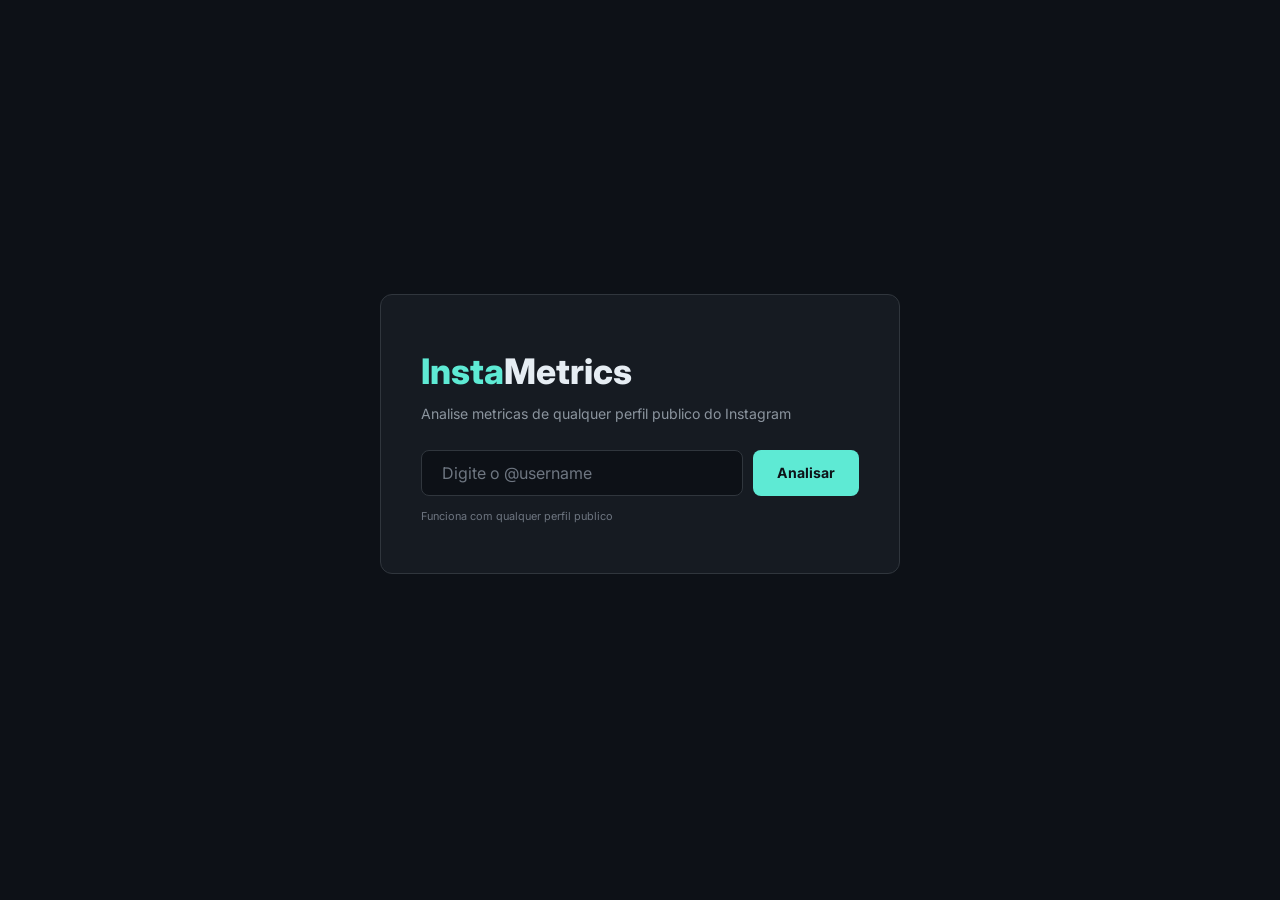
<file: index.html>
<!DOCTYPE html>
<html lang="pt-BR">
<head>
    <meta charset="UTF-8">
    <meta name="viewport" content="width=device-width, initial-scale=1.0">
    <title>InstaMetrics — Instagram Public Analytics</title>
    <meta name="description" content="Analise metricas reais de qualquer perfil publico do Instagram.">
    <link rel="icon" href="data:image/svg+xml,<svg xmlns='http://www.w3.org/2000/svg' viewBox='0 0 100 100'><rect rx='12' width='100' height='100' fill='%230d1117'/><text x='50' y='68' text-anchor='middle' font-size='52'>📊</text></svg>">
    <link rel="preconnect" href="https://fonts.googleapis.com">
    <link rel="preconnect" href="https://fonts.gstatic.com" crossorigin>
    <link rel="stylesheet" href="css/style.css">
    <script src="https://cdn.plot.ly/plotly-2.32.0.min.js"></script>
</head>
<body>
<div class="main" id="app">

    <header class="header">
        <div class="header-left">
            <span class="header-logo"><span>Insta</span>Metrics</span>
            <span class="header-badge">Analytics</span>
        </div>
        <div class="header-right">
            <input type="text" class="header-search" id="header-search" placeholder="@username">
            <button class="header-btn" id="header-btn">Analisar</button>
        </div>
    </header>

    <div class="hero" id="hero">
        <div class="hero-box" id="hero-box">
            <h1><span>Insta</span>Metrics</h1>
            <p class="subtitle">Analise metricas de qualquer perfil publico do Instagram</p>
            <div class="hero-form">
                <input type="text" class="hero-input" id="hero-input" placeholder="Digite o @username">
                <button class="hero-btn" id="hero-btn">Analisar</button>
            </div>
            <p class="hero-hint">Funciona com qualquer perfil publico</p>
            <div class="hero-loader"><div class="spinner"></div><span id="hero-loading-text">Buscando...</span></div>
        </div>
    </div>

    <div class="dashboard" id="dashboard">
        <div class="profile-bar" id="profile-bar"></div>
        <div class="status-bar" id="status-bar"></div>
        <nav class="nav" id="nav-tabs">
            <button class="nav-btn active" data-tab="overview">Visao Geral</button>
            <button class="nav-btn" data-tab="posts">Publicacoes</button>
        </nav>
        <section id="sec-overview" class="section active"></section>
        <section id="sec-posts" class="section"></section>
    </div>

    <footer class="footer">InstaMetrics v1.0 — Dados publicos do Instagram via Cloudflare Workers</footer>
</div>
<script src="js/charts.js"></script>
<script src="js/app.js"></script>
</body>
</html>
</file>
<file: css/style.css>
@import url('https://fonts.googleapis.com/css2?family=Inter:wght@300;400;500;600;700;800&family=JetBrains+Mono:wght@400;500;600;700&display=swap');

:root {
    --bg-page:#0d1117;--bg-card:#161b22;--bg-card-hover:#1c2129;--bg-input:#0d1117;
    --border:#30363d;--text-primary:#e6edf3;--text-secondary:#8b949e;--text-muted:#6e7681;
    --accent:#5eead4;--accent-dk:#2dd4bf;--accent-bg:rgba(94,234,212,.08);--accent-bd:rgba(94,234,212,.18);
    --accent-green:#3fb950;--accent-red:#f85149;--accent-blue:#58a6ff;--accent-yellow:#d29922;--accent-purple:#bc8cff;
    --font-sans:'Inter',-apple-system,sans-serif;--font-mono:'JetBrains Mono',monospace;
    --radius:12px;--radius-sm:8px;--shadow:0 2px 8px rgba(0,0,0,.3);
}

*,*::before,*::after{box-sizing:border-box;margin:0;padding:0}
body{font-family:var(--font-sans);background:var(--bg-page);color:var(--text-primary);line-height:1.6;min-height:100vh}
.main{max-width:1000px;margin:0 auto;padding:0 32px}

/* ═══ HEADER ═══ */
.header{border-bottom:1px solid var(--border);padding:14px 0;display:flex;align-items:center;justify-content:space-between;gap:12px;opacity:0;pointer-events:none;height:0;overflow:hidden;transition:all .5s ease}
.calculated .header{opacity:1;pointer-events:all;height:auto;padding:14px 0;position:sticky;top:0;z-index:100;background:var(--bg-page)}
.header-logo{font-family:var(--font-mono);font-size:1rem;font-weight:700}
.header-logo span{color:var(--accent)}
.header-badge{font-size:.6rem;font-weight:700;text-transform:uppercase;letter-spacing:.06em;background:var(--accent);color:var(--bg-page);padding:2px 7px;border-radius:4px;margin-left:8px}
.header-right{display:flex;align-items:center;gap:8px}
.header-search{background:var(--bg-input);border:1px solid var(--border);color:var(--text-primary);font-family:var(--font-sans);font-size:.8rem;padding:6px 12px;border-radius:6px;width:180px;outline:none;transition:border-color .15s}
.header-search:focus{border-color:var(--accent);box-shadow:0 0 0 2px rgba(94,234,212,.15)}
.header-search::placeholder{color:var(--text-muted)}
.header-btn{background:var(--accent);border:none;color:var(--bg-page);font-family:var(--font-sans);font-size:.75rem;font-weight:700;padding:6px 14px;border-radius:6px;cursor:pointer;transition:all .2s}
.header-btn:hover{filter:brightness(1.1);transform:translateY(-1px)}

/* ═══ HERO ═══ */
.hero{display:flex;align-items:center;justify-content:center;min-height:90vh;transition:all .4s ease}
.hero-box{background:var(--bg-card);border:1px solid var(--border);border-radius:var(--radius);padding:48px 40px;width:100%;max-width:520px;transition:transform .15s ease-out,opacity .4s ease,box-shadow .3s ease}
.hero-box.loading-state{pointer-events:none}
.hero-box.loading-state .hero-form,.hero-box.loading-state .hero-hint,.hero-box.loading-state .subtitle{opacity:.3}
.hero-box.loading-state .hero-loader{display:flex}
.hero-loader{display:none;align-items:center;gap:10px;margin-top:12px;font-size:.78rem;color:var(--text-secondary)}
.hero-loader .spinner{width:20px;height:20px;border-width:2px}
.hero-box h1{font-size:2.2rem;font-weight:800;margin-bottom:4px;text-align:left}
.hero-box h1 span{color:var(--accent)}
.hero-box .subtitle{color:var(--text-secondary);font-size:.88rem;margin-bottom:24px;text-align:left;transition:opacity .3s}
.hero-form{display:flex;gap:10px;margin-bottom:12px;width:100%;transition:opacity .3s}
.hero-input{background:var(--bg-input);border:1px solid var(--border);color:var(--text-primary);font-family:var(--font-sans);font-size:1rem;padding:12px 20px;border-radius:var(--radius-sm);flex:1;outline:none;transition:border-color .15s}
.hero-input:focus{border-color:var(--accent);box-shadow:0 0 0 3px rgba(94,234,212,.12)}
.hero-input::placeholder{color:var(--text-muted)}
.hero-btn{background:var(--accent);border:none;color:var(--bg-page);font-family:var(--font-sans);font-size:.88rem;font-weight:700;padding:12px 24px;border-radius:var(--radius-sm);cursor:pointer;transition:all .2s;flex-shrink:0}
.hero-btn:hover{filter:brightness(1.1);transform:translateY(-1px);box-shadow:0 4px 16px rgba(94,234,212,.3)}
.hero-hint{color:var(--text-muted);font-size:.68rem;text-align:left;transition:opacity .3s}
.hero.fade-out .hero-box{opacity:0;transform:scale(.92) translateY(-30px);transition:all .35s cubic-bezier(.4,0,.2,1)}
.profile-bar.morphing{opacity:0;transform:translateY(40px) scale(1.05);transition:none}
.profile-bar.morph-in{opacity:1;transform:translateY(0) scale(1);transition:transform .45s cubic-bezier(.4,0,.2,1),opacity .35s ease}
.calculated .hero{display:none}

/* ═══ LOADING FALLBACK ═══ */
.spinner{width:32px;height:32px;border:3px solid var(--border);border-top-color:var(--accent);border-radius:50%;animation:spin .8s linear infinite}
@keyframes spin{to{transform:rotate(360deg)}}
@keyframes fadeSlideUp{from{opacity:0;transform:translateY(16px)}to{opacity:1;transform:translateY(0)}}

/* ═══ ERROR ═══ */
.error-state{display:flex;flex-direction:column;align-items:center;justify-content:center;min-height:30vh;text-align:center;gap:10px;padding:40px 24px}
.error-state-icon{font-size:2rem}
.error-state-title{font-size:.95rem;font-weight:600;color:var(--text-primary)}
.error-state-msg{font-size:.8rem;color:var(--text-secondary);max-width:360px}

/* ═══ DASHBOARD ═══ */
.dashboard{display:none}
.calculated .dashboard{display:block;animation:fadeSlideUp .5s ease forwards}

/* ═══ PROFILE BAR (horizontal, topo) ═══ */
.profile-bar{background:var(--bg-card);border:1px solid var(--border);border-left:3px solid var(--accent);border-radius:var(--radius);padding:16px 20px;margin-bottom:20px;display:flex;align-items:center;gap:16px;flex-wrap:wrap;position:sticky;top:52px;z-index:90;transition:transform .4s cubic-bezier(.4,0,.2,1),opacity .4s ease}
.profile-bar-avatar{width:48px;height:48px;border-radius:50%;border:2px solid var(--accent);display:flex;align-items:center;justify-content:center;font-size:18px;font-weight:700;color:var(--bg-page);overflow:hidden;background:var(--accent-dk);flex-shrink:0}
.profile-bar-avatar img{width:100%;height:100%;object-fit:cover}
.profile-bar-info{flex:1;min-width:150px}
.profile-bar-name{font-size:.92rem;font-weight:700}
.profile-bar-username{font-size:.72rem;color:var(--accent)}
.profile-bar-verified{display:inline-block;background:var(--accent-blue);color:#fff;font-size:.5rem;padding:1px 5px;border-radius:6px;margin-left:4px;vertical-align:middle;font-weight:700}
.profile-bar-tier{font-size:.55rem;font-weight:700;padding:2px 8px;border-radius:10px;text-transform:uppercase;letter-spacing:.04em;display:inline-block;margin-top:2px}
.profile-bar-stats{display:flex;gap:20px;margin-left:auto}
.profile-bar-stat{text-align:center}
.profile-bar-stat-val{font-family:var(--font-mono);font-size:.88rem;font-weight:700}
.profile-bar-stat-lbl{font-size:.5rem;color:var(--text-muted);text-transform:uppercase;letter-spacing:.06em;font-weight:600}

/* ═══ STATUS ═══ */
.status-bar{font-size:.68rem;color:var(--accent-green);margin-bottom:16px;padding:8px 14px;background:rgba(63,185,80,.06);border:1px solid rgba(63,185,80,.15);border-radius:var(--radius-sm)}

/* ═══ NAV TABS ═══ */
.nav{display:flex;gap:2px;padding:0 0 12px;border-bottom:1px solid var(--border);margin-bottom:20px}
.nav-btn{background:none;border:none;color:var(--text-muted);font-family:var(--font-sans);font-size:.75rem;font-weight:500;padding:7px 12px;border-radius:var(--radius-sm);cursor:pointer;transition:all .15s}
.nav-btn:hover{color:var(--text-primary);background:var(--bg-card)}
.nav-btn.active{color:var(--accent);background:var(--accent-bg);font-weight:600}

/* ═══ SECTIONS ═══ */
.section{display:none}
.section.active{display:block}
.section-title{font-size:.95rem;font-weight:700;margin-bottom:16px;display:flex;align-items:center;gap:8px}
.section-title::before{content:'';width:3px;height:16px;background:var(--accent);border-radius:2px}

/* ═══ KPI ═══ */
.kpi-grid{display:grid;grid-template-columns:repeat(4,1fr);gap:14px;margin-bottom:20px}
.kpi-card{background:var(--bg-card);border:1px solid var(--border);border-left:3px solid var(--accent);border-radius:var(--radius);padding:16px 18px;transition:all .2s}
.kpi-card:hover{background:var(--bg-card-hover);transform:translateY(-1px);box-shadow:var(--shadow)}
.kpi-label{font-size:.6rem;font-weight:700;text-transform:uppercase;letter-spacing:.06em;color:var(--text-muted);margin-bottom:4px}
.kpi-value{font-family:var(--font-mono);font-size:1.3rem;font-weight:700;line-height:1.2}

/* ═══ INSIGHTS ═══ */
.insight-grid{display:grid;grid-template-columns:repeat(4,1fr);gap:14px;margin-bottom:20px}
.insight-card{background:var(--bg-card);border:1px solid var(--border);border-radius:var(--radius-sm);padding:14px 16px;text-align:center;transition:all .15s}
.insight-card:hover{border-color:var(--accent-bd)}
.insight-value{font-family:var(--font-mono);font-size:1rem;font-weight:700;color:var(--accent)}
.insight-label{font-size:.55rem;font-weight:700;color:var(--text-secondary);margin-top:3px;text-transform:uppercase;letter-spacing:.06em}

/* ═══ BEST TIME ═══ */
.best-time-card{background:var(--bg-card);border:1px solid var(--border);border-left:3px solid var(--accent);border-radius:var(--radius);padding:18px 22px;margin-bottom:20px;display:flex;gap:28px;flex-wrap:wrap}
.best-time-item{flex:1;min-width:120px}
.best-time-label{font-size:.55rem;font-weight:700;text-transform:uppercase;letter-spacing:.06em;color:var(--text-muted);margin-bottom:2px}
.best-time-value{font-family:var(--font-mono);font-size:1.15rem;font-weight:800;color:var(--accent)}
.best-time-sub{font-size:.65rem;color:var(--text-secondary);margin-top:2px}

/* ═══ CARDS & CHARTS ═══ */
.card{background:var(--bg-card);border:1px solid var(--border);border-radius:var(--radius);padding:20px;margin-bottom:20px}
.card-title{font-size:.78rem;font-weight:600;margin-bottom:12px;display:flex;align-items:center;gap:6px}
.grid-2{display:grid;grid-template-columns:1fr 1fr;gap:20px;margin-bottom:20px}
.grid-3{display:grid;grid-template-columns:repeat(3,1fr);gap:14px;margin-bottom:20px}
.chart-container{position:relative;height:380px}
.chart-container-sm{position:relative;height:260px}

/* ═══ POST CARDS ═══ */
.posts-grid{display:grid;grid-template-columns:repeat(3,1fr);gap:14px;margin-bottom:20px}
.posts-note{font-size:.68rem;color:var(--text-muted);margin-bottom:14px}
.post-card{background:var(--bg-card);border:1px solid var(--border);border-radius:var(--radius);overflow:hidden;transition:all .25s ease}
.post-card:hover{border-color:var(--accent-bd);transform:translateY(-2px);box-shadow:0 8px 24px rgba(0,0,0,.3)}
.post-card-img{width:100%;aspect-ratio:4/3;object-fit:cover;display:block;background:var(--bg-input)}
.post-card-body{padding:10px 12px}
.post-card-header{display:flex;justify-content:space-between;align-items:center;margin-bottom:8px}
.post-card-date{font-size:.65rem;color:var(--text-muted)}
.post-card-type{font-size:.55rem;font-weight:700;text-transform:uppercase;letter-spacing:.04em;padding:2px 6px;border-radius:4px}
.post-card-type.image{background:rgba(94,234,212,.12);color:var(--accent)}
.post-card-type.video{background:rgba(88,166,255,.12);color:var(--accent-blue)}
.post-card-type.carousel{background:rgba(188,140,255,.12);color:var(--accent-purple)}
.post-card-caption{font-size:.72rem;color:var(--text-secondary);line-height:1.5;margin-bottom:10px;display:-webkit-box;-webkit-line-clamp:3;-webkit-box-orient:vertical;overflow:hidden}
.post-card-metrics{display:flex;gap:16px;padding-top:10px;border-top:1px solid var(--border)}
.post-card-metric-value{font-family:var(--font-mono);font-weight:700;font-size:.78rem;color:var(--text-primary)}
.post-card-metric-label{font-size:.5rem;text-transform:uppercase;letter-spacing:.04em;color:var(--text-muted);font-weight:600}
.post-card-footer{margin-top:8px}
.post-link{color:var(--accent);text-decoration:none;font-size:.65rem;transition:color .15s}
.post-link:hover{text-decoration:underline;color:#99f6e4}

/* ═══ POSTS PAGER ═══ */
.posts-pager{display:flex;align-items:center;justify-content:center;gap:8px;padding:16px 0}
.posts-pager-btn{background:none;border:1px solid var(--border);color:var(--text-muted);font-family:var(--font-sans);font-size:.72rem;font-weight:600;padding:6px 14px;border-radius:var(--radius-sm);cursor:pointer;transition:all .15s}
.posts-pager-btn:hover{border-color:var(--accent);color:var(--text-primary)}
.posts-pager-btn:disabled{opacity:.3;cursor:default}
.posts-pager-btn:disabled:hover{border-color:var(--border);color:var(--text-muted)}
.posts-pager-info{font-size:.68rem;color:var(--text-muted);min-width:100px;text-align:center}

/* ═══ FOOTER ═══ */
.footer{border-top:1px solid var(--border);padding:18px 0;text-align:center;font-size:.7rem;color:var(--text-muted);margin-top:32px;display:none}
.calculated .footer{display:block}

/* ═══ SCROLLBAR ═══ */
::-webkit-scrollbar{width:6px}
::-webkit-scrollbar-track{background:var(--bg-page)}
::-webkit-scrollbar-thumb{background:var(--border);border-radius:3px}
::-webkit-scrollbar-thumb:hover{background:var(--accent)}

/* ═══ RESPONSIVE ═══ */
@media(max-width:1024px){.kpi-grid,.insight-grid{grid-template-columns:repeat(2,1fr)}.grid-2,.grid-3{grid-template-columns:1fr}.posts-grid{grid-template-columns:repeat(2,1fr)}}
@media(max-width:768px){
    .main{padding:0 16px}
    .hero-box{padding:32px 24px}
    .hero-box h1{font-size:1.8rem}
    .profile-bar{flex-direction:column;align-items:flex-start}
    .profile-bar-stats{margin-left:0}
    .posts-grid{grid-template-columns:1fr}
    .profile-bar{position:relative;top:0}
    .best-time-card{flex-direction:column;gap:12px}
}
@media(max-width:480px){
    .hero-form{flex-direction:column}
    .hero-input{width:100%}
    .kpi-grid{grid-template-columns:1fr 1fr}
    .insight-grid{grid-template-columns:1fr 1fr}
}
</file>
